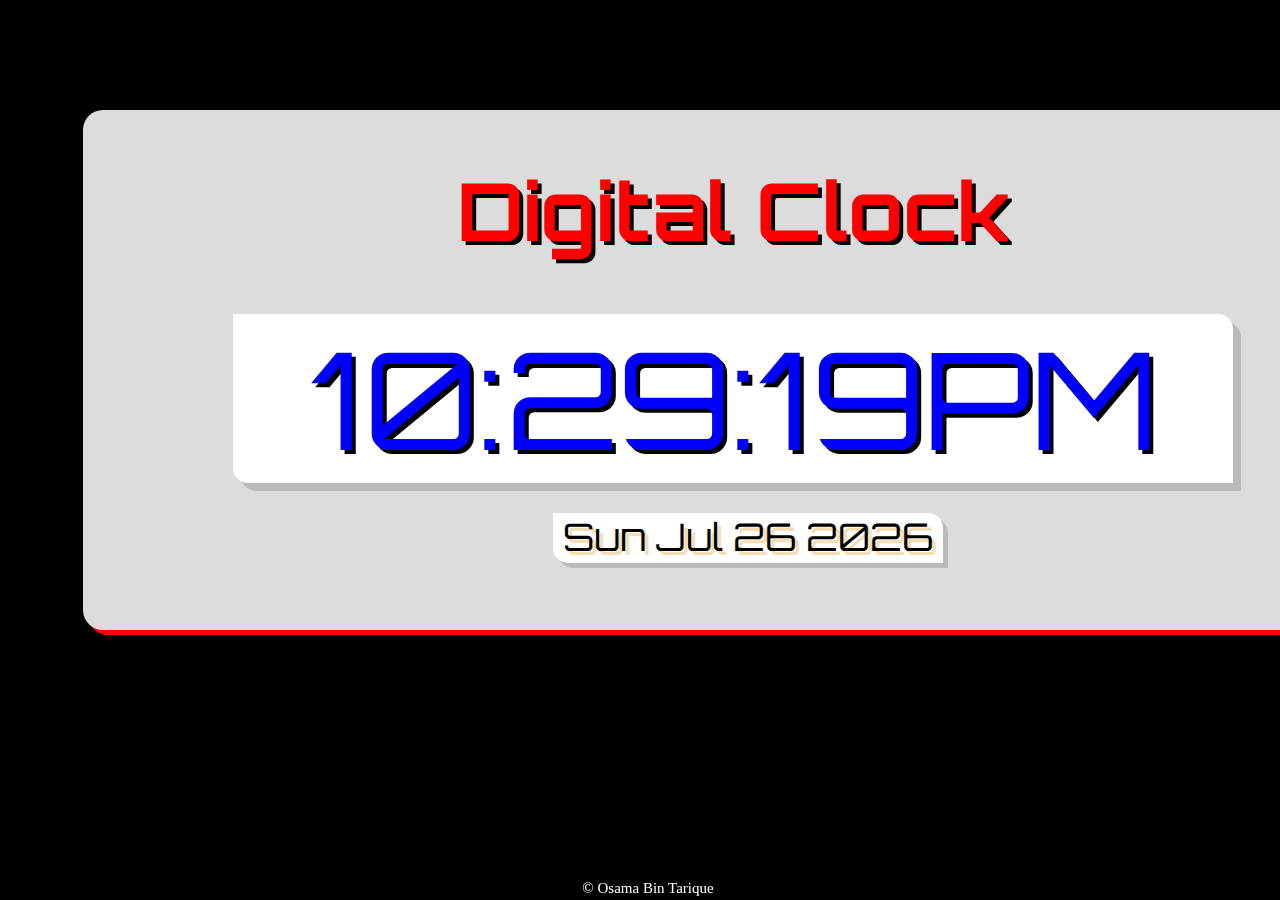
<file: Digital Clock/index.html>
<!DOCTYPE html>
<html lang="en">
<head>
    <meta charset="UTF-8">
    <meta http-equiv="X-UA-Compatible" content="IE=edge">
    <meta name="viewport" content="width=device-width, initial-scale=1.0">
    <title>Digital Clock</title>
    <link href='https://fonts.googleapis.com/css?family=Orbitron' rel='stylesheet'>
    <link rel="stylesheet" href="index.css">
</head>
<body>
    <div class="parent">
        <h1 class="first">Digital Clock</h1>
        <div class="clock">08:49:45</div>
        <div id="date"></div>
    </div>
    <footer>&copy; Osama Bin Tarique</footer>
    <script src="index.js"></script>
</body>
</html>
</file>
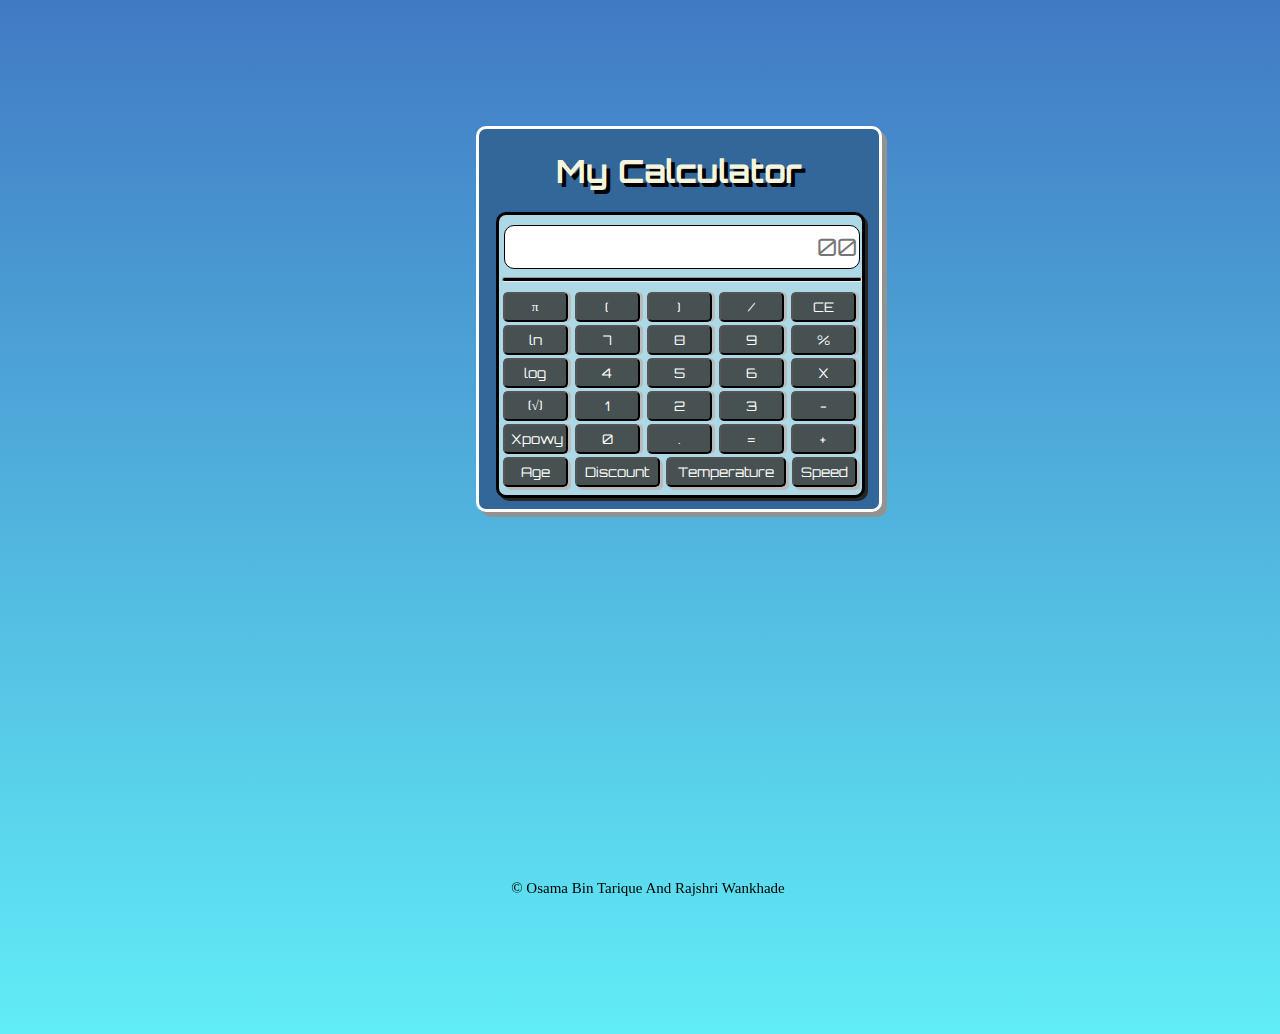
<file: My Calculator/index.html>
<!DOCTYPE html>
<html lang="en">
<head>
    <meta charset="UTF-8">
    <meta http-equiv="X-UA-Compatible" content="IE=edge">
    <meta name="viewport" content="width=device-width, initial-scale=1.0">
    <title>Calculator</title>
    <link href='https://fonts.googleapis.com/css?family=Orbitron' rel='stylesheet'>
    <link rel="stylesheet" href="index.css">
</head>
<body>
    <div class="container">
        <h1>My Calculator</h1>
        <div class="child">
            <div class="int">
                <input type="text" id="input" class="input" placeholder="00">
            </div>
            <hr style="height: 3px; background-color: black; border-radius: 3px;">
            <div class="row">
                <button id="btn" class="btn" value="π" onclick="pi()">π</button>
                <button id="btn" class="btn" value="(" onclick="show('(')">(</button>
                <button id="btn" class="btn" value=")" onclick="show(')')">)</button>
                <button id="btn" class="btn" value="/" onclick="show('/')">/</button>
                <button id="btn" class="btn" value="CE" onclick="clearScreen()">CE</button>
            </div>
            <div class="row">
                <button id="btn" class="btn" value="ln" onclick="ln()">ln</button>
                <button id="btn" class="btn" value="7" onclick="show('7')">7</button>
                <button id="btn" class="btn" value="8" onclick="show('8')">8</button>
                <button id="btn" class="btn" value="9" onclick="show('9')">9</button>
                <button id="btn" class="btn" value="%" onclick="show('%')">%</button>
            </div>
            <div class="row">
                <button id="btn" class="btn" value="log" onclick="log()">log</button>
                <button id="btn" class="btn" value="4" onclick="show('4')">4</button>
                <button id="btn" class="btn" value="5" onclick="show('5')">5</button>
                <button id="btn" class="btn" value="6" onclick="show('6')">6</button>
                <button id="btn" class="btn" value="*" onclick="show('*')">X</button>
            </div>
            <div class="row">
                <button id="btn" class="btn" value="√" onclick="squareRoot()">(√)</button>
                <button id="btn" class="btn" value="1" onclick="show('1')">1</button>
                <button id="btn" class="btn" value="2" onclick="show('2')">2</button>
                <button id="btn" class="btn" value="3" onclick="show('3')">3</button>
                <button id="btn" class="btn" value="-" onclick="show('-')">-</button>
            </div>
            <div class="row">
                <button id="btn" class="btn" value="Xpowy" onclick="pow()">Xpowy</button>
                <button id="btn" class="btn" value="0" onclick="show('0')">0</button>
                <button id="btn" class="btn" value="." onclick="show('.')">.</button>
                <button id="btn" class="btn" value="=" onclick="calculate()">=</button>
                <button id="btn" class="btn" value="+" onclick="show('+')">+</button>
            </div>
            <div class="row">
                <button class="btn1"><a href="https://ornate-tulumba-9d00c4.netlify.app/">Age</a></button>
                <button class="btn2"><a href="https://glittering-crostata-b94fd4.netlify.app/">Discount</a></button>
                <button class="btn3"><a href="https://lustrous-basbousa-2d603b.netlify.app/">Temperature</a></button>
                <button class="btn4"><a href="https://aquamarine-cannoli-3f313e.netlify.app/">Speed</a></button>
            </div>
        </div>
    </div>
    <footer>&copy; Osama Bin Tarique And Rajshri Wankhade</footer>
</body>
<script src="index.js"></script>
</html>
</file>
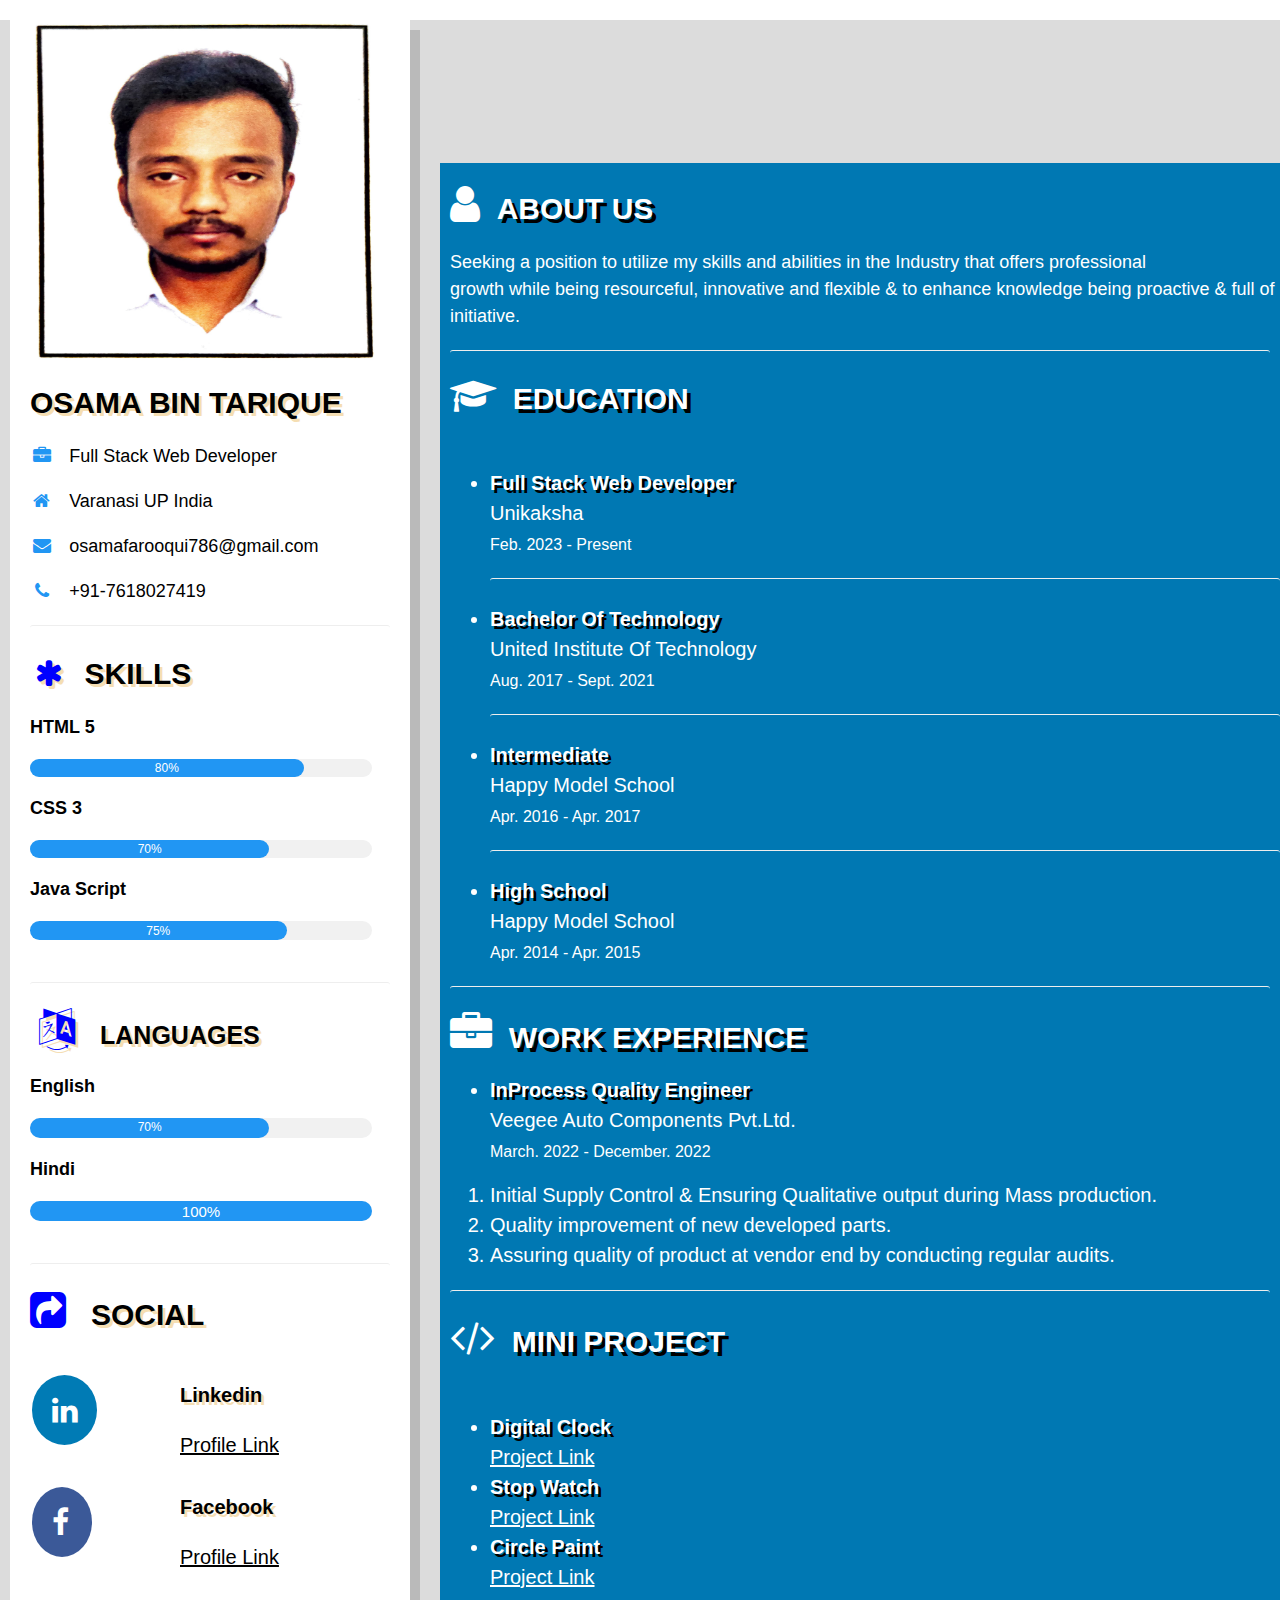
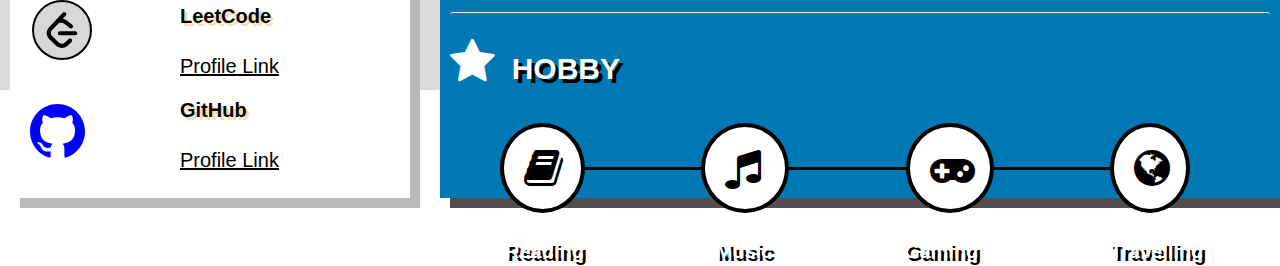
<file: Resume/index.html>
<!DOCTYPE html>
<html lang="en">
<head>
    <meta charset="UTF-8">
    <meta http-equiv="X-UA-Compatible" content="IE=edge">
    <meta name="viewport" content="width=device-width, initial-scale=1.0">
    <title>Resume</title>
    <link href="https://cdn.jsdelivr.net/npm/bootstrap@5.0.2/dist/css/bootstrap.min.css" rel="stylesheet" integrity="sha384-EVSTQN3/azprG1Anm3QDgpJLIm9Nao0Yz1ztcQTwFspd3yD65VohhpuuCOmLASjC" crossorigin="anonymous">
    <link rel="stylesheet" href="https://www.w3schools.com/w3css/4/w3.css">
    <link rel='stylesheet' href='https://fonts.googleapis.com/css?family=Roboto'>
    <link rel="stylesheet" href="https://cdnjs.cloudflare.com/ajax/libs/font-awesome/4.7.0/css/font-awesome.min.css">
    <link rel="stylesheet" href="index.css">
</head>
<body>
    <div class="container">
        <div class="profile">
            <img src="New Passport size Photo.jpg" class="img-thumbnail" alt="...">
            <h2><b style="text-shadow: 3px 3px wheat;">OSAMA BIN TARIQUE</b></h2>
            <p style="font-size: larger;"><i class="fa fa-briefcase fa-fw w3-margin-right w3-large w3-text-blue"></i>Full Stack Web Developer</p>
            <p style="font-size: larger;"><i class="fa fa-home fa-fw w3-margin-right w3-large w3-text-blue"></i>Varanasi UP India</p>
            <p style="font-size: larger;"><i class="fa fa-envelope fa-fw w3-margin-right w3-large w3-text-blue"></i>osamafarooqui786@gmail.com</p>
            <p style="font-size: larger;"><i class="fa fa-phone fa-fw w3-margin-right w3-large w3-text-blue"></i>+91-7618027419</p>
        <hr style="color: black; width: 360px; height: 5px; border-radius: 5px;">
        <div class="skill">
          <p class="w3-large"><b style="font-size: 30px; text-shadow: 3px 3px wheat;"><i class="fa fa-asterisk fa-fw w3-margin-right"></i>SKILLS</b></p>
          <p style="font-size: larger;"><b>HTML 5</b></p>
          <div class="w3-light-grey w3-round-xlarge w3-small">
            <div class="w3-container w3-center w3-round-xlarge w3-blue" style="width:80%">80%</div>
          </div>
          <p style="font-size: larger;"><b>CSS 3</b></p>
          <div class="w3-light-grey w3-round-xlarge w3-small">
            <div class="w3-container w3-center w3-round-xlarge w3-blue" style="width:70%">
              <div class="w3-center w3-text-white">70%</div>
            </div>
          </div>
          <p style="font-size: larger;"><b>Java Script</b></p>
          <div class="w3-light-grey w3-round-xlarge w3-small">
            <div class="w3-container w3-center w3-round-xlarge w3-blue" style="width:75%">75%</div>
          </div>
        </div>
          <br>
          <hr style="color: black; width: 360px; height: 5px; border-radius: 5px;">
          <div class="language">
            <p class="w3-large w3-text-theme"><b style="font-size: 25px; text-shadow: 3px 3px wheat;"><i class="fa fa-language fa-fw w3-margin-right"></i>LANGUAGES</b></p>
            <p style="font-size: larger;"><b>English</b></p>
            <div class="w3-light-grey w3-round-xlarge w3-small">
              <div class="w3-container w3-center w3-round-xlarge w3-blue" style="height:20px;width:70%">70%</div>
            </div>
            <p style="font-size: larger;"><b>Hindi</b></p>
            <div class="w3-light-grey w3-round-xlarge">
              <div class="w3-container w3-center w3-round-xlarge w3-blue" style="height:20px;width:100%">100%</div>
            </div>
          </div>
          <br>
          <hr style="color: black; width: 360px; height: 5px; border-radius: 5px;">
          <div class="social">
            <h3><i class="fa fa-share-square" aria-hidden="true" style="font-size: 42px;"></i><b style="font-size: 30px;text-shadow: 3px 3px wheat;">&nbsp;&nbsp; SOCIAL</b></h3><br>
            <a class="fa fa-linkedin"></a>
            <p style="font-size: 20px; text-shadow: 3px 3px wheat;" class="socialp"><b>Linkedin</b></p>
            <a class="socialp" href="https://www.linkedin.com/in/osama-bin-tarique-85095b190/">Profile Link</a><br><br>
            <a class="fa fa-facebook"></a>
            <p style="font-size: 20px; text-shadow: 3px 3px wheat;" class="socialp"><b>Facebook</b></p>
            <a class="socialp" href="https://www.facebook.com/osama.farooqui.739/">Profile Link</a><br><br>
            <svg class="svg" role="img" viewBox="0 0 24 24" xmlns="http://www.w3.org/2000/svg"><title>LeetCode</title><path d="M13.483 0a1.374 1.374 0 0 0-.961.438L7.116 6.226l-3.854 4.126a5.266 5.266 0 0 0-1.209 2.104 5.35 5.35 0 0 0-.125.513 5.527 5.527 0 0 0 .062 2.362 5.83 5.83 0 0 0 .349 1.017 5.938 5.938 0 0 0 1.271 1.818l4.277 4.193.039.038c2.248 2.165 5.852 2.133 8.063-.074l2.396-2.392c.54-.54.54-1.414.003-1.955a1.378 1.378 0 0 0-1.951-.003l-2.396 2.392a3.021 3.021 0 0 1-4.205.038l-.02-.019-4.276-4.193c-.652-.64-.972-1.469-.948-2.263a2.68 2.68 0 0 1 .066-.523 2.545 2.545 0 0 1 .619-1.164L9.13 8.114c1.058-1.134 3.204-1.27 4.43-.278l3.501 2.831c.593.48 1.461.387 1.94-.207a1.384 1.384 0 0 0-.207-1.943l-3.5-2.831c-.8-.647-1.766-1.045-2.774-1.202l2.015-2.158A1.384 1.384 0 0 0 13.483 0zm-2.866 12.815a1.38 1.38 0 0 0-1.38 1.382 1.38 1.38 0 0 0 1.38 1.382H20.79a1.38 1.38 0 0 0 1.38-1.382 1.38 1.38 0 0 0-1.38-1.382z"/></svg>
            <p style="font-size: 20px; text-shadow: 3px 3px wheat;" class="socialp"><b>LeetCode</b></p>
            <a class="socialp" href="https://leetcode.com/osama786/">Profile Link</a><br><br>
            <svg style="color: blue" xmlns="http://www.w3.org/2000/svg" width="55" height="55" fill="currentColor" class="bi bi-github" viewBox="0 0 16 16"> <path d="M8 0C3.58 0 0 3.58 0 8c0 3.54 2.29 6.53 5.47 7.59.4.07.55-.17.55-.38 0-.19-.01-.82-.01-1.49-2.01.37-2.53-.49-2.69-.94-.09-.23-.48-.94-.82-1.13-.28-.15-.68-.52-.01-.53.63-.01 1.08.58 1.23.82.72 1.21 1.87.87 2.33.66.07-.52.28-.87.51-1.07-1.78-.2-3.64-.89-3.64-3.95 0-.87.31-1.59.82-2.15-.08-.2-.36-1.02.08-2.12 0 0 .67-.21 2.2.82.64-.18 1.32-.27 2-.27.68 0 1.36.09 2 .27 1.53-1.04 2.2-.82 2.2-.82.44 1.1.16 1.92.08 2.12.51.56.82 1.27.82 2.15 0 3.07-1.87 3.75-3.65 3.95.29.25.54.73.54 1.48 0 1.07-.01 1.93-.01 2.2 0 .21.15.46.55.38A8.012 8.012 0 0 0 16 8c0-4.42-3.58-8-8-8z" fill="blue"></path> </svg>
            <p style="font-size: 20px; text-shadow: 3px 3px wheat;" class="socialp"><b>GitHub</b></p>
            <a class="socialp" href="https://github.com/osama-786">Profile Link</a><br>
          </div><br>
        </div>
        <div class="content">
          <div class="about">
            <h2><i class="fa fa-user" aria-hidden="true" style="font-size: 42px;"></i><b style="text-shadow: 4px 4px black;">&nbsp;&nbsp;ABOUT US</b></h2>
            <p style="font-size: large;">Seeking a position to utilize my skills and abilities in the Industry that offers professional <br> growth while being resourceful, innovative and flexible & to enhance knowledge being proactive & full of initiative.</p>
          </div>
          <hr style="color: black; width: 820px; height: 5px; border-radius: 5px;">
          <div class="edu">
            <h2><i class="fa fa-graduation-cap w3-xxlarge"></i>&nbsp;&nbsp;<b style="text-shadow: 4px 4px black;">EDUCATION</b></h2><br>
            <ul>
              <li><span><b style="text-shadow: 3px 3px black;">Full Stack Web Developer</b><br>Unikaksha</span><br><small>Feb. 2023 - Present</small></li>
              <hr style="color: black; width: 790px; height: 5px; border-radius: 5px;">
              <li><span><b style="text-shadow: 3px 3px black;">Bachelor Of Technology</b></span><br>United Institute Of Technology<br><small>Aug. 2017 - Sept. 2021</small></li>
              <hr style="color: black; width: 790px; height: 5px; border-radius: 5px;">
              <li><span><b style="text-shadow: 3px 3px black;">Intermediate</b></span><br>Happy Model School<br><small>Apr. 2016 - Apr. 2017</small></li>
              <hr style="color: black; width: 790px; height: 5px; border-radius: 5px;">
              <li><span><b style="text-shadow: 3px 3px black;">High School</b></span><br>Happy Model School<br><small>Apr. 2014 - Apr. 2015</small></li>
            </ul>
            <hr style="color: black; width: 820px; height: 5px; border-radius: 5px;">
          </div>
          <div class="experience">
            <h2><i class="fa fa-briefcase" aria-hidden="true" style="font-size: 42px;"></i>&nbsp;&nbsp;<b style="text-shadow: 4px 4px black;">WORK EXPERIENCE</b></h2>
            <ul>
              <li><span><b style="text-shadow: 3px 3px black;">InProcess Quality Engineer</b><br>Veegee Auto Components Pvt.Ltd.</span><br><small>March. 2022 - December. 2022</small></li>
            </ul>
            <ol>
              <li>Initial Supply Control & Ensuring Qualitative output during Mass production.</li>
              <li>Quality improvement of new developed parts.</li>
              <li>Assuring quality of product at vendor end by conducting regular audits.</li>
            </ol>
          </div>
          <hr style="color: black; width: 820px; height: 5px; border-radius: 5px;">
          <div class="Project">
            <h2><i class="fa fa-code" aria-hidden="true" style="font-size: 42px;"></i>&nbsp;&nbsp;<b style="text-shadow: 4px 4px black;">MINI PROJECT</b></h2><br>
            <ul>
              <li><b style="text-shadow: 3px 3px black;">Digital Clock</b></li>
              <a class="mini" href="https://marvelous-smakager-e6a5ac.netlify.app/">Project Link</a>
              <li><b style="text-shadow: 3px 3px black;">Stop Watch</b></li>
              <a class="mini" href="https://meek-speculoos-e59a68.netlify.app/">Project Link</a>
              <li><b style="text-shadow: 3px 3px black;">Circle Paint</b></li>
              <a class="mini" href="https://rainbow-zuccutto-c301cd.netlify.app/">Project Link</a>
            </ul>
          </div>
          <hr style="color: black; width: 820px; height: 5px; border-radius: 5px;">
          <div class="hobby">
            <h2><i class="fa fa-star" style="font-size:48px;"></i>&nbsp;&nbsp;<b style="text-shadow: 4px 4px black;">HOBBY</b></h2><br>
            <div class="divided">
            <span><i class="fa fa-book" aria-hidden="true" style="font-size: 42px;"></i></span>
            <span class="divider"></span>
            <span><i class="fa fa-music" aria-hidden="true" style="font-size: 42px;"></i></span>
            <span class="divider"></span>
            <span><i class="fa fa-gamepad" aria-hidden="true" style="font-size: 42px;"></i></span>
            <span class="divider"></span>
            <span><i class="fa fa-globe" aria-hidden="true" style="font-size: 42px;"></i></span>
            </div><br>
            <div class="hobby1">
            <span><b style="text-shadow: 3px 3px black;">Reading</b></span>
            <span><b style="text-shadow: 3px 3px black;">Music</b></span>
            <span><b style="text-shadow: 3px 3px black;">Gaming</b></span>
            <span><b style="text-shadow: 3px 3px black;">Travelling</b></span>
            </div>
          </div>
        </div>
    </div>
<script src="https://cdn.jsdelivr.net/npm/@popperjs/core@2.9.2/dist/umd/popper.min.js" integrity="sha384-IQsoLXl5PILFhosVNubq5LC7Qb9DXgDA9i+tQ8Zj3iwWAwPtgFTxbJ8NT4GN1R8p" crossorigin="anonymous"></script>
<script src="https://cdn.jsdelivr.net/npm/bootstrap@5.0.2/dist/js/bootstrap.min.js" integrity="sha384-cVKIPhGWiC2Al4u+LWgxfKTRIcfu0JTxR+EQDz/bgldoEyl4H0zUF0QKbrJ0EcQF" crossorigin="anonymous"></script>
</body>
</html>
</file>
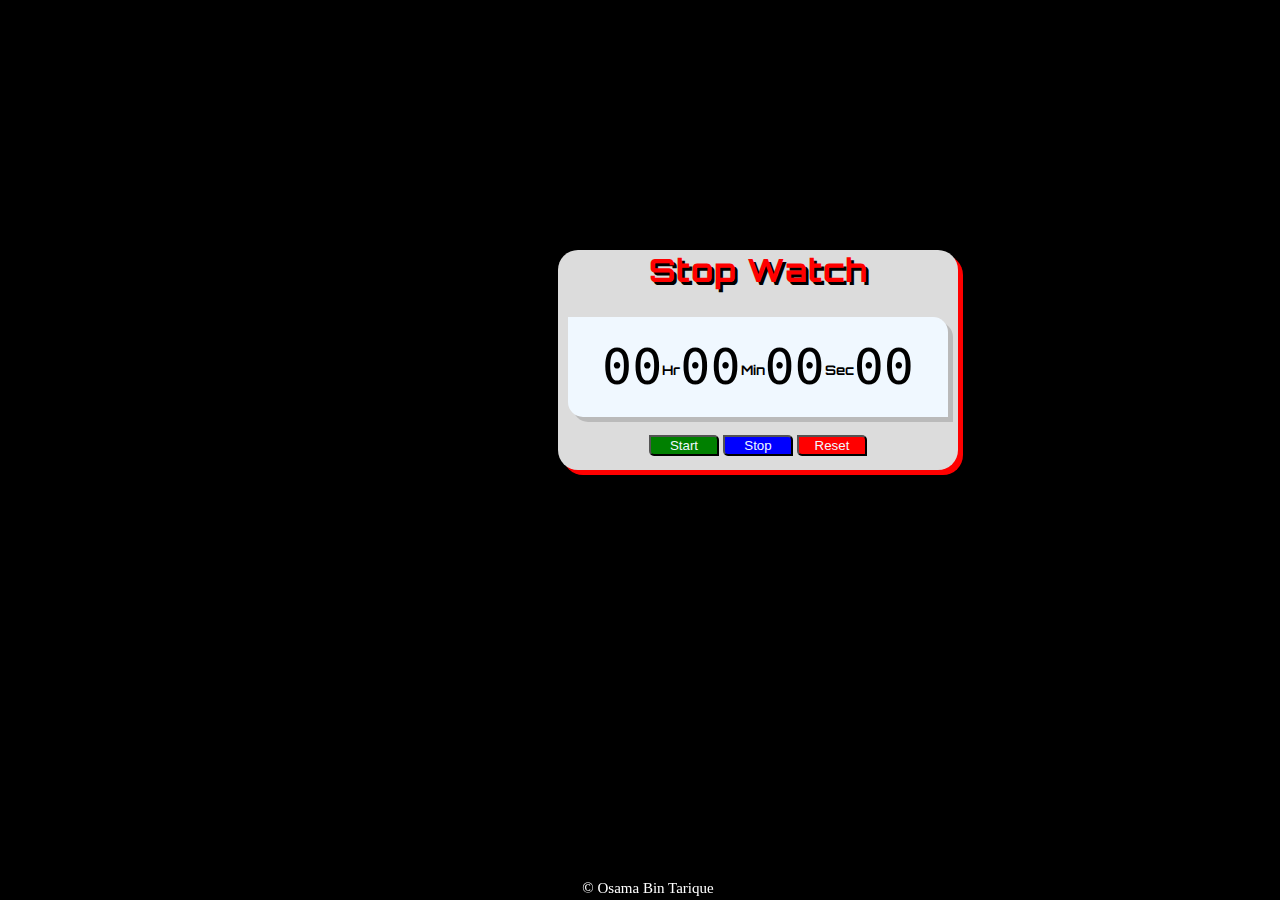
<file: StopWatch/index.html>
<!DOCTYPE html>
<html lang="en">
<head>
    <meta charset="UTF-8">
    <meta http-equiv="X-UA-Compatible" content="IE=edge">
    <meta name="viewport" content="width=device-width, initial-scale=1.0">
    <title>Stop Watch</title>
    <link href='https://fonts.googleapis.com/css?family=Orbitron' rel='stylesheet'>
    <link rel="stylesheet" href="index.css">
</head>
<body>
    <div class="parent">
        <h2>Stop Watch</h2>
        <div class="stopwatch">
            <span class="dig" id="hr">00</span>
            <span><sub><b>Hr</b></sub></span>
            <span class="dig" id="min">00</span>
            <span><sub><b>Min</b></sub></span>
            <span class="dig" id="sec">00</span>
            <span><sub><b>Sec</b></sub></span>
            <span class="dig" id="count">00</span>
        </div><br>
        <div class="button">
            <button class="button2" id="start" onclick="start('green')">Start</button>
            <button class="button1" id="stop" onclick="stop('blue')">Stop</button>
            <button class="button3" id="reset" onclick="reset('red')">Reset</button>
        </div>
    </div>
    <footer>&copy; Osama Bin Tarique</footer>
    <script src="index.js"></script>
</body>
</html>
</file>
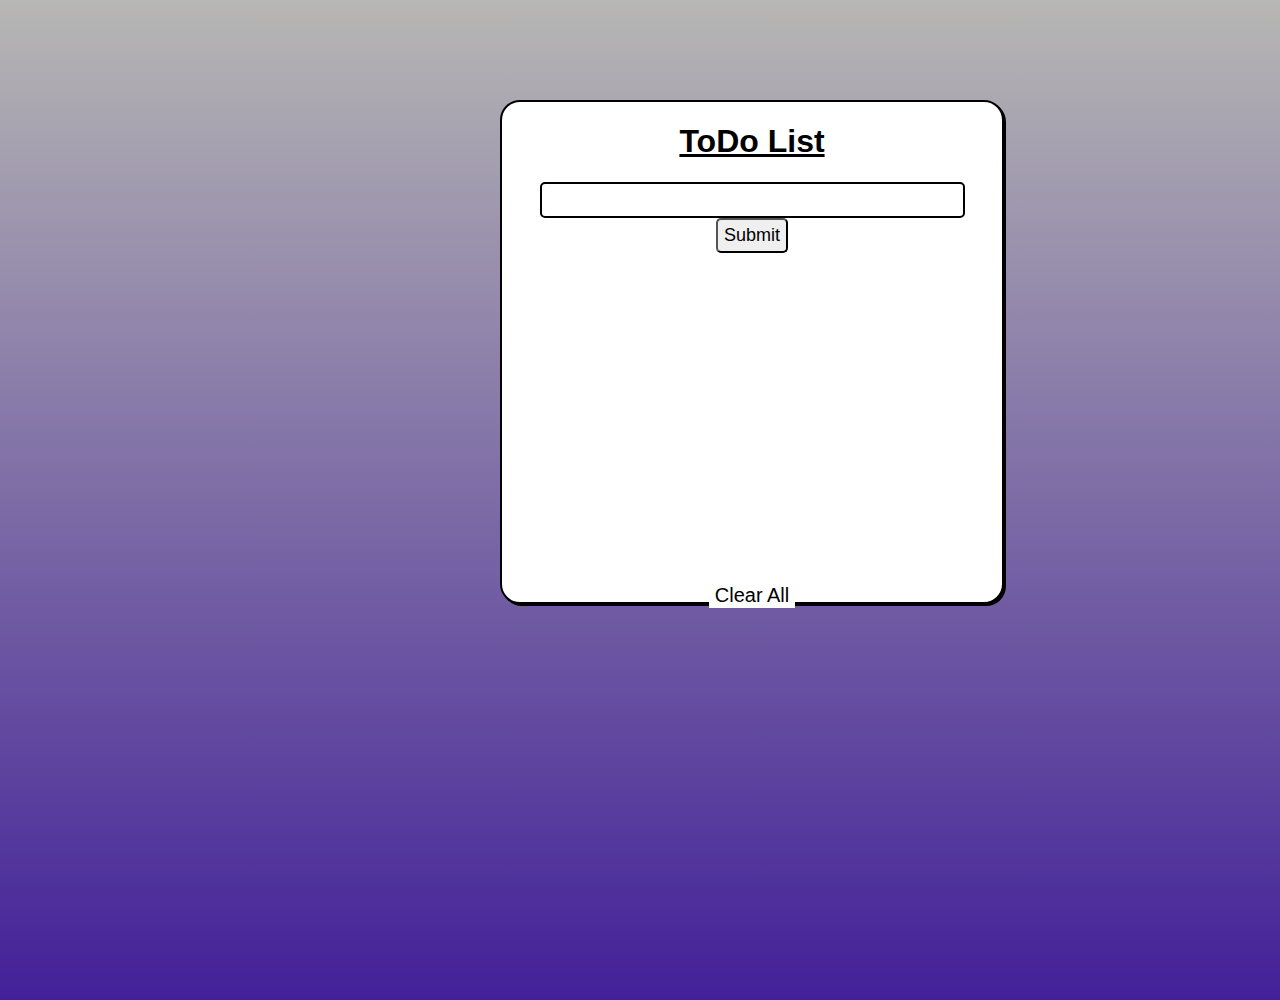
<file: ToDo LIst/index.html>
<!DOCTYPE html>
<html lang="en">
<head>
    <meta charset="UTF-8">
    <meta http-equiv="X-UA-Compatible" content="IE=edge">
    <meta name="viewport" content="width=device-width, initial-scale=1.0">
    <title>To DO List</title>
    <link rel="stylesheet" href="https://cdnjs.cloudflare.com/ajax/libs/font-awesome/4.7.0/css/font-awesome.min.css">
</head>
<link rel="stylesheet" href="style.css">
<body>
    <div class="parent">
        <div class="inputbox"><h1>ToDo List</h1>
            <input type="text" size="50" id="input">
            <button class="btn" onclick="todolist()">Submit</button>
        </div>
        <div class="result" id="result"></div>
        <div class="clr">
            <button class="clear">Clear All</button>
        </div>
    </div>
</body>
<script src="index.js"></script>
</html>
</file>
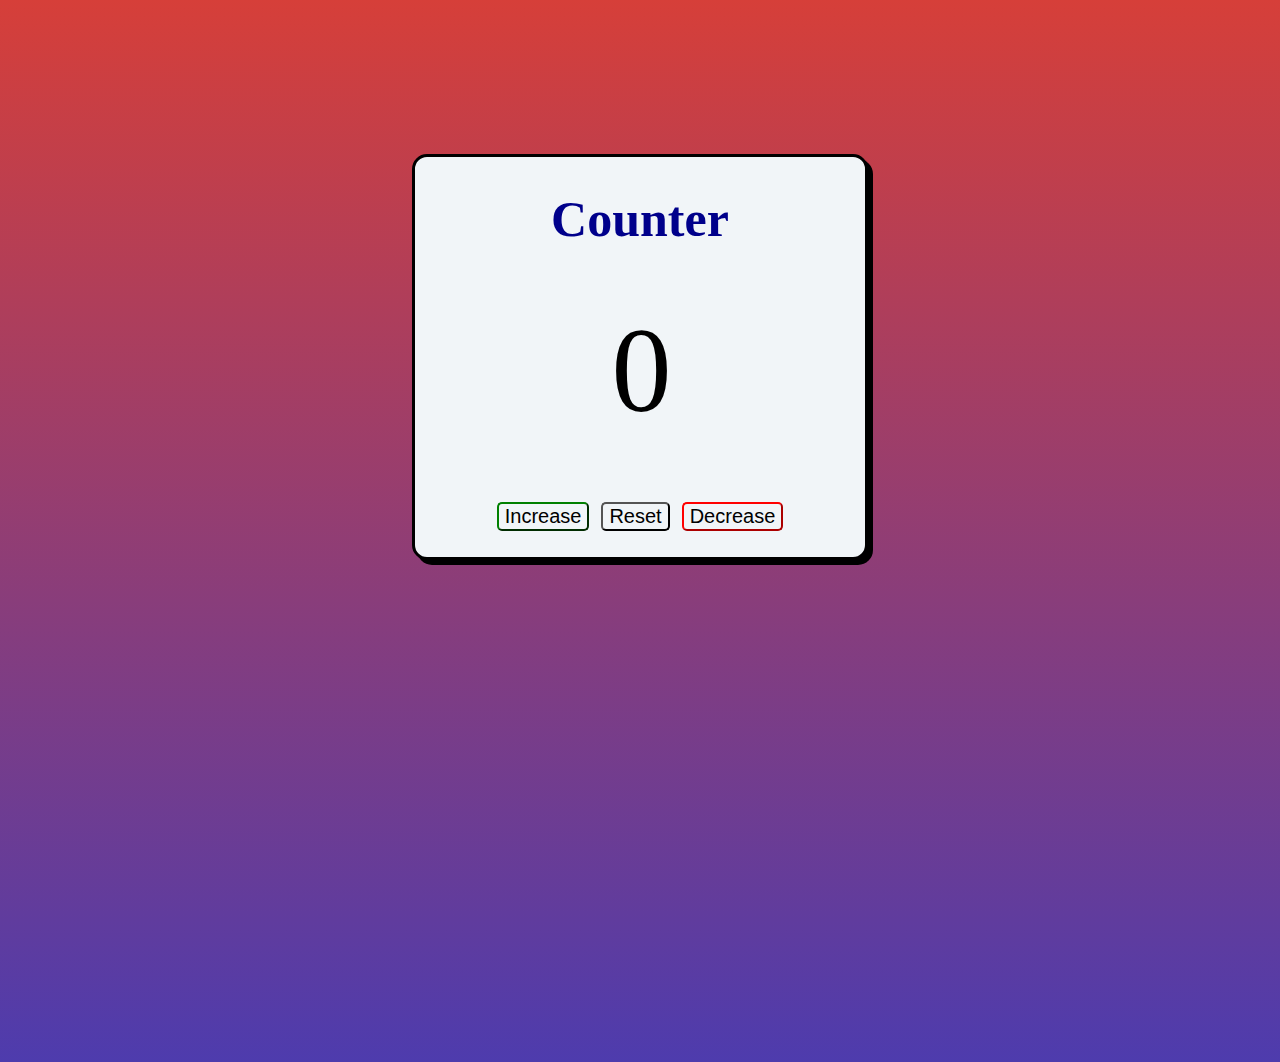
<file: Counter.html>
<!DOCTYPE html>
<html lang="en">
<head>
    <meta charset="UTF-8">
    <meta http-equiv="X-UA-Compatible" content="IE=edge">
    <meta name="viewport" content="width=device-width, initial-scale=1.0">
    <title>Counter</title>
    <style>
        body
        {
            display: flex;
            justify-content: center;
            margin-top: 12%;
            background: linear-gradient(to bottom, #d63f39 0%, #383bc0 116%);
            height: 100vh;
            overflow: hidden;
        }
        .parent
        {
            border: 3px solid black;
            height: 400px;
            width: 450px;
            text-align: center;
            background-color: #F1F5F8;
            border-radius: 15px;
            box-shadow: 5px 5px  rgb(0, 0, 0);

        }
        h1
        {
            font-size: 50px;
            color: darkblue;
        }
        .result
        {
            display: block;
            height: 200px;
            width: 300px;
            text-align: center;
            margin-left: 17%;
            background-color:inherit;
            font-size: 120px;
            margin-top: 12%;
        }
        .btn1
        {
            border-color: green;
            background-color: inherit;
            border-radius: 5px;
            font-size: 20px;
        }
        .btn2
        {
            border-color: black;
            background-color: inherit;
            border-radius: 5px;
            font-size: 20px;
        }
        .btn3
        {
            border-color: red;
            background-color: inherit;
            border-radius: 5px;
            font-size: 20px;
        }
        .btn1:hover
        {
            border-color: black;
            background-color: green;
            color: white;
            border-radius: 8px;
            font-size: 20px;
        }
        .btn2:hover
        {
            border-color: white;
            background-color: black;
            color: white;
            border-radius: 8px;
            font-size: 20px;
        }
        .btn3:hover
        {
            border-color:black;
            background-color: red;
            color: white;
            border-radius: 8px;
            font-size: 20px;
        }
    </style>
</head>
<body>
    <div class="parent">
        <h1>Counter</h1>
        <div class="result" id="result">0</div>
        <div class="button">
            <button class="btn1" onclick="counter()">Increase</button>&nbsp;&nbsp;
            <button class="btn2" onclick="counter2()">Reset</button>&nbsp;&nbsp;
            <button class="btn3" onclick="counter1()">Decrease</button>
        </div>
    </div>
</body>
<script>
    var count=0;
    function counter(){
        count=count+1;
        document.getElementById("result").style.color="green"
        document.getElementById("result").innerHTML=count;
    }
    function counter1(){
        count=count-1;
        document.getElementById("result").style.color="red"
        document.getElementById("result").innerHTML=count;
    }
    function counter2(){
        count=0;
        document.getElementById("result").style.color="black"
        document.getElementById("result").innerHTML=count;
    }
</script>
</html>
</file>
<file: Digital Clock/index.css>
body{
            background-color: black;
        }
        .parent
        {
            height: 520px;
            width: 1300px;
            background-color: gainsboro;
            margin-left: 75px;
            margin-top: 110px;
            border-radius: 20px;
            box-shadow: 5px 5px  red;
        }
        .first
        {
            display: flex;
            justify-content: center;
            color: red;
            font-size: 80px;
            padding-top: 50px;
            font-family: 'orbitron';
            text-shadow: 4px 4px black;
        }
        .clock{
            font-size: 135px;
            font-family: 'Orbitron';
            text-shadow: 4px 4px black;
            color: blue;
            background-color:white;
            box-shadow: 8px 8px  #bababa;
            text-align: center;
            width: 1000px;
            margin-left: 150px;
            border-bottom-left-radius: 15px;
            border-top-right-radius: 15px;
        }
        #date
        {
            font-size: 38px;
            height: 50px;
            width: 390px;
            margin-left: 470px;
            margin-top: 30px;
            text-align: center;
            background-color: white;
            box-shadow: 5px 5px  #bababa;
            border-bottom-left-radius: 15px;
            border-top-right-radius: 15px;
            font-family: 'Orbitron';
            text-shadow: 4px 4px wheat;
    }
    footer{
        position: fixed;
        bottom: 0;
        width: 100%;
        font-size: 15px;
        height: 20px;    
        text-align: center;
        color:white;
     }
</file>
<file: My Calculator/index.css>
body
    {
        background: linear-gradient(to bottom, #417ac4 0%, #66ffff 116%);
        height: 100vh;
        overflow: hidden;
    }
    .container
    {
        margin-left: 37%;
        margin-top: 10%;
        height: 380px;
        width: 400px;
        border: 3px solid white;
        text-align: center;
        background-color: #336699;
        border-radius: 10px;
        box-shadow: 5px 5px  #939292;

    }
    .child
    {
            border: 3px solid black;
            height: 270px;
            width: 360px;
            margin-left: 17px;
            padding-left: 3px;
            padding-top: 10px;
            background-color: lightblue;
            border-radius: 10px;
            box-shadow: 3px 3px  rgb(39, 38, 38);
        }
        h1
        {
            font-family: 'orbitron';
            text-shadow: 4px 4px black;
            color: beige;
        }
        .input
        {
            height: 40px;
            width: 350px;
            border: 1px solid black;
            text-align: end;
            border-radius: 10px;
            background-color: white;
            font-size: x-large;
            font-family: 'orbitron';
        }
        .row
        {
            display: grid;
            grid-template-columns: 70px 70px 70px 70px 70px;
            gap: 2px;
            justify-content: center;
            padding: 1.5px;
        }
        .btn
        {
            width: 65px;
            height: 30px;
            border-radius: 5px;
            background-color: #475152;
            color:white;
            box-shadow: 3px 0px  #bababa;
            font-family: 'orbitron';
        }
        .btn:hover
        {
            background-color: blue;
        }
        .btn1
        {
            width: 65px;
            height: 30px;
            border-radius: 5px;
            background-color: #475152;
            color:white;
            box-shadow: 3px 3px  #bababa;
            font-family: 'orbitron';
        }
        .btn2
        {
            width: 85px;
            height: 30px;
            border-radius: 5px;
            background-color: #475152;
            color:white;
            box-shadow: 3px 3px  #bababa;
            font-family: 'orbitron';
        }
        .btn3
        {
            width: 120px;
            height: 30px;
            border-radius: 5px;
            margin-left: 19px;
            background-color: #475152;
            color:white;
            box-shadow: 3px 3px  #bababa;
            font-family: 'orbitron';
        }
        .btn4
        {
            width: 65px;
            height: 30px;
            border-radius: 5px;
            margin-left: 73px;
            background-color: #475152;
            color:white;
            box-shadow: 3px 3px  #bababa;
            font-family: 'orbitron';
        }
        .btn1:hover
        {
            background-color: blue;
        }
        .btn2:hover
        {
            background-color: blue;
        }
        .btn3:hover
        {
            background-color: blue;
        }
        .btn4:hover
        {
            background-color: blue;
        }
        a
        {
            color: white;
            text-decoration: none;
        }
        footer{
           position: fixed;
           bottom: 0;
           width: 100%;
           font-size: 15px;
           height: 20px;    
           text-align: center;
           color:black;
        }
</file>
<file: Resume/index.css>
.container
{
    background-color: gainsboro;
    height: 1670px
}
.profile
{
  background-color: white;
  width: 400px;
  height: auto;
  margin-left: 10px;
  padding-left: 20px;
  margin-top: 20px;
  box-shadow: 10px 10px  #bababa;
}
.content
{
  margin-left: 440px;
  margin-top: -1635px;
  background-color: #0078B3;
  color: white;
  width: 840px;
  height: 1635px;
  padding-top: 10px;
  padding-left: 10px;
  box-shadow: 10px 10px  rgb(82, 78, 78);
}
.img-thumbnail{
height: 350px;
width: 350px;
}
.skill
{
width: 90%;
}
.fa-asterisk
{
color: blue;
}
.fa-asterisk:hover
{
color: black;
}
.language
{
width: 90%;
font-size: 15px;
}
.fa-language
{
font-size: 42px;
color: blue;
}
.fa-language:hover
{
color: black;
}
.fa-share-square
{
color: blue;
}
.fa-share-square:hover
{
color: black;
}
.fa-linkedin {
background: #007bb5;
color: white;
border-radius: 50%;
padding: 20px;
font-size: 30px;
width: 65px;
text-decoration: none;
margin: 5px 2px;
}
.fa-facebook {
background: #3B5998;
color: white;
border-radius: 50%;
padding: 20px;
font-size: 30px;
width: 60px;
text-decoration: none;
margin: 5px 2px;
}
.fa-book
{
background: white;
color: black;
border: 4px solid black;
border-radius: 50%;
padding: 20px;
font-size: 30px;
width: 85px;
text-decoration: none;
margin-left: 50px;
}
.fa-book:hover
{
color: blue;
border-color: red;
}
.fa-music
{
background: white;
color: black;
border: 4px solid black;
border-radius: 50%;
padding: 20px;
font-size: 30px;
width: 88px;
text-decoration: none;
}
.fa-music:hover
{
color: blue;
border-color: red;
}
.fa-gamepad
{
background: white;
color: black;
border: 4px solid black;
border-radius: 50%;
padding: 20px;
font-size: 30px;
width: 88px;
text-decoration: none;

}
.fa-gamepad:hover
{
color: blue;
border-color: red;
}
.fa-globe
{
background: white;
color: black;
border: 4px solid black;
border-radius: 50%;
padding: 20px;
font-size: 30px;
width: 80px;
text-decoration: none;
margin-right: 90px;
}
.fa-globe:hover
{
color: blue;
border-color: red;
}
.fa-briefcase:hover
{
color: blue;
}
.svg
{
border: 2px solid black;
border-radius: 50%;
background: rgb(215, 216, 213);
padding: 10px;
width: 60px;
text-decoration: none;
margin: 5px 2px; 
}
.socialp
{
margin-left: 150px;
margin-top: -120px;
padding-top: 50px;
}
li
{
font-size: 20px;
}
a
{
font-size: 20px;
}
.mini:hover
{
color: black;
}
.divided {
display: flex;
align-items: center;
}
.divider {
flex-grow: 1;
border-bottom: 3px solid black;
}
.fa-star:hover
{
color: blue;
}
.fa-code:hover
{
color: blue;
}
.fa-user:hover
{
color: blue;
}
.fa-graduation-cap:hover
{
color: blue;
}
.hobby1
{
display: grid;
grid-template-columns: auto auto auto auto;
gap: 55px;
margin-left: 55px;
font-size: 20px;
}
</file>
<file: StopWatch/index.css>
body
    {
         background-color: black;
    }
.parent
    {
        height: 220px;
        width: 400px;
        background-color:gainsboro;
        text-align: center;
        margin-left: 550px;
        margin-top: 250px;
        border-radius: 20px;
        box-shadow: 5px 5px  red;
    }
h2
    {
        font-size: xx-large;
        font-family: 'orbitron';
        text-shadow: 3px 3px black;
        color: red;
        letter-spacing: 1px;
    
    }
.stopwatch
    {
        background-color: aliceblue;
        box-shadow: 5px 5px  #bababa;
        border-bottom-left-radius: 15px;
        border-top-right-radius: 15px;
        height: 100px;
        width: 380px;
        margin-left: 10px;
        text-align: center;
        display: flex;
        align-items: center;
        justify-content: center;
        font-family: 'orbitron';
    }
.dig
    {
        font-size: 50px;
        font-family: monospace;
        color:black;
    }
button
    {
        width: 70px;
    }
.button2
    {
        background-color: green;
        border-bottom-left-radius: 5px;
        border-top-right-radius: 5px;
        color: aliceblue;
    }
.button1
    {
        background-color:blue;
        border-bottom-left-radius: 5px;
        border-top-right-radius: 5px;
        color: aliceblue;
    }
.button3
    {
        background-color: red;
        border-bottom-left-radius: 5px;
        border-top-right-radius: 5px;
        color: aliceblue;
    }
    footer{
        position: fixed;
        bottom: 0;
        width: 100%;
        font-size: 15px;
        height: 20px;    
        text-align: center;
        color:white;
     }
</file>
<file: ToDo LIst/style.css>
body
    {
        margin: 0;
        padding: 0;
        box-sizing: border-box;
        background: linear-gradient(to bottom, #b7b7b4 0%, #300894 116%);
        height: 100vh;
        overflow: hidden;
    }
    .parent
    {
        background-color: white;
        border: 2px solid black;
        border-radius: 20px;
        height: 500px;
        width: 500px;
        margin-left: 500px;
        margin-top: 100px;
        box-shadow: 2px 2px rgb(0, 0, 0);
    }
    h1
    {
        font-family: 'Gill Sans', 'Gill Sans MT', Calibri, 'Trebuchet MS', sans-serif;
        text-decoration: underline;
    }
    .inputbox
    {
        text-align: center;
    }
    input[type="text"],
    textarea 
    {
        min-height: 30px;
        border-radius: 5px;
        border: 2px solid black;
    }
    .inputbox input:focus
    {
    outline: none;
    border-color: #0d75ec;
    }
    .btn
    {
        font-size: 18px;
        border-radius: 5px;
        height: 35px;
        cursor: pointer;
    }
    .btn:hover
    {
       background-color: blue;
    }
    .result
    {
        height: 300px;
        width: 400px;
        margin-left: 50px;
        margin-top: 30px;
    }
    .resultbox
    {
        display: flex;
        align-items: center;
        justify-content: space-between;
        font-family: 'Poppins',sans-serif;
        font-size: 20px;
        font-weight: 400;
        cursor: pointer;
        padding: 4px;
    }
    .fa-pencil-square-o
    {
        color: rgb(10, 223, 10);
        cursor: pointer;
        font-size: 20px;
    }
    .fa-trash-o
    {
        color: red;
        cursor: pointer;
        font-size: 20px;
    }
    .edit
    {
        border: none;
        background-color: white;
    }
    .delete
    {
        border: none;
        background-color: white;
    }
    .clr
    {
        text-align: center;
    }
    .clear
    {
        border: none;
        background-color: white;
        font-size: 20px;
        cursor: pointer;
    }
    .clear:hover
    {
       text-decoration: underline;
       text-decoration-color: red;
    }
</file>
